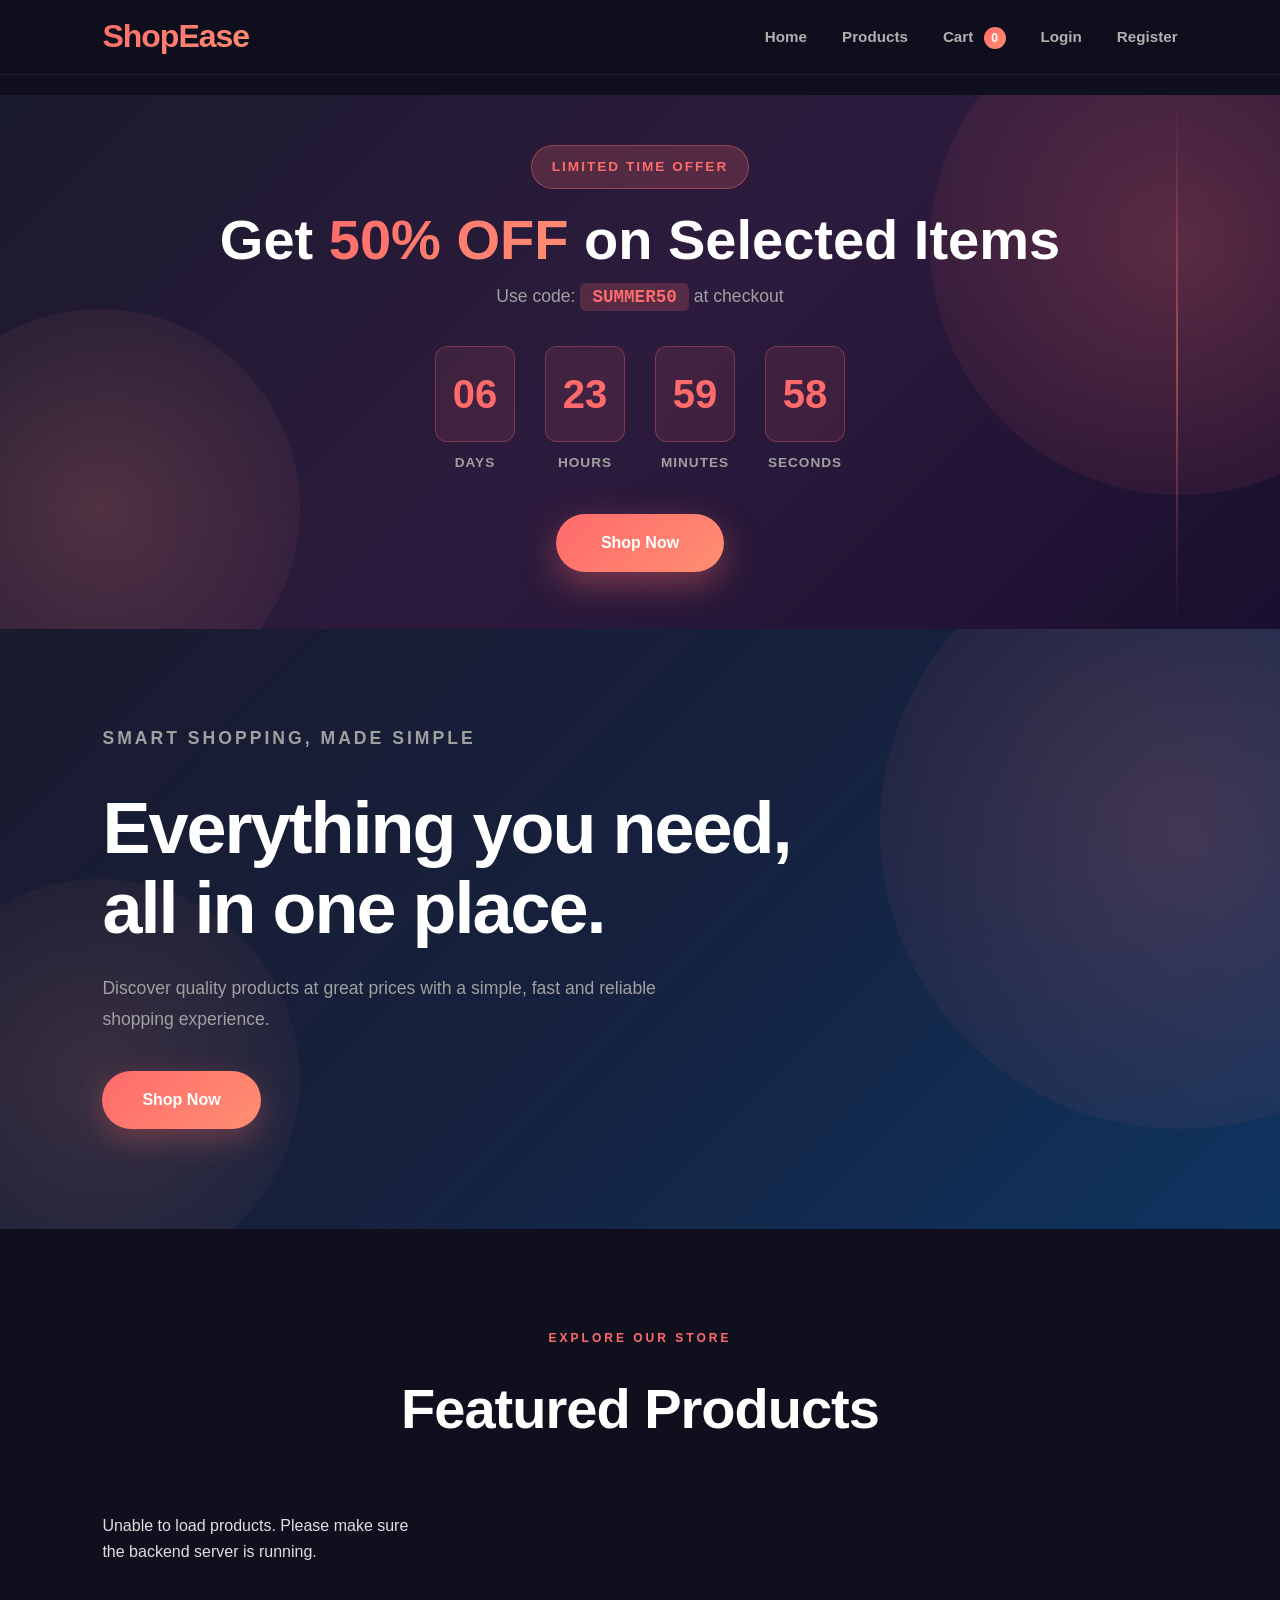
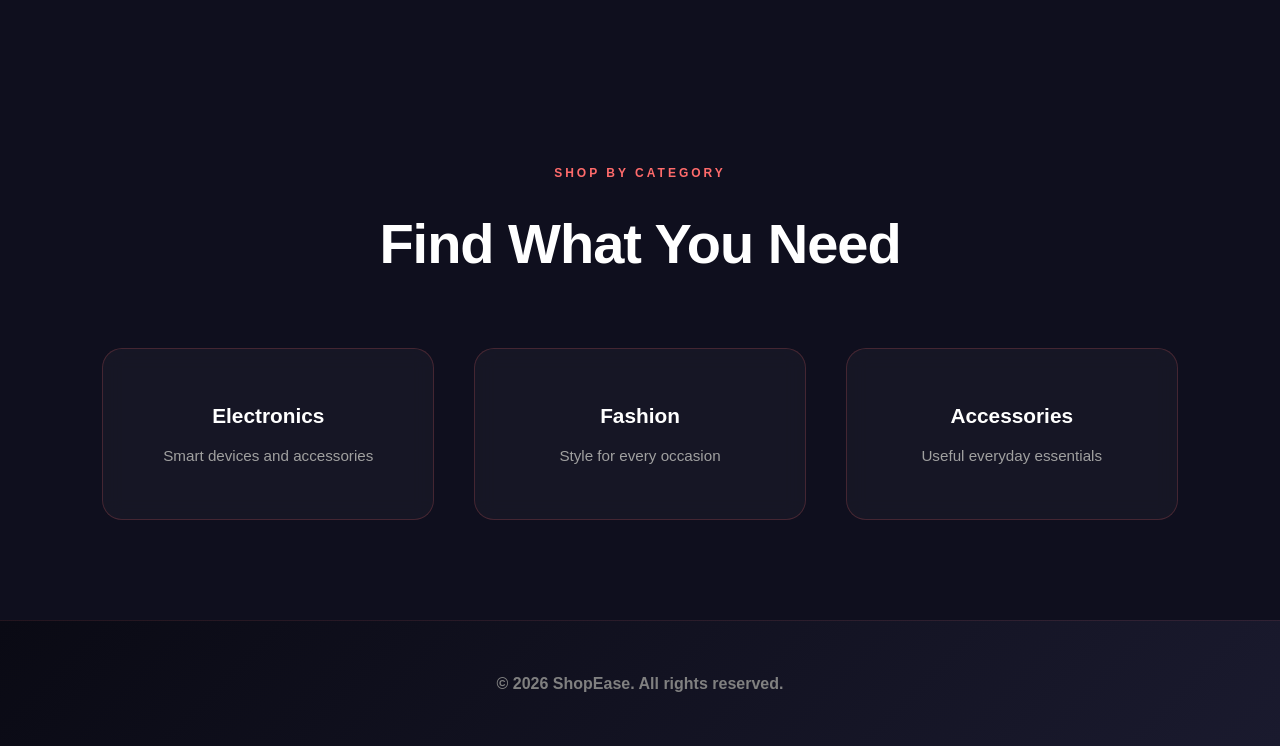
<file: frontend/index.html>
<!DOCTYPE html>
<html lang="en">
<head>
  <meta charset="UTF-8">
  <meta name="viewport" content="width=device-width, initial-scale=1.0">
  <title>ShopEase - Home</title>
  <link rel="stylesheet" href="css/style.css">
</head>

<body>

  <header>
    <nav class="navbar">
      <a href="index.html" class="logo">ShopEase</a>

      <div class="nav-links">
        <a href="index.html">Home</a>
        <a href="products.html">Products</a>
        <a href="cart.html">Cart</a>
        <a href="login.html">Login</a>
      </div>
    </nav>
  </header>

  <main>

    <!-- ===== PROMOTIONAL BANNER ===== -->
    <section class="promo-banner">
      <div class="promo-content">
        <div class="promo-badge">Limited Time Offer</div>
        <h2>Get <span class="promo-discount">50% OFF</span> on Selected Items</h2>
        <p>Use code: <span class="promo-code">SUMMER50</span> at checkout</p>
        <div class="promo-timer">
          <div class="timer-item">
            <span id="days">00</span>
            <label>Days</label>
          </div>
          <div class="timer-item">
            <span id="hours">00</span>
            <label>Hours</label>
          </div>
          <div class="timer-item">
            <span id="minutes">00</span>
            <label>Minutes</label>
          </div>
          <div class="timer-item">
            <span id="seconds">00</span>
            <label>Seconds</label>
          </div>
        </div>
        <a href="products.html" class="promo-btn">Shop Now</a>
      </div>
      <div class="promo-accent"></div>
    </section>

    <section class="hero">
      <div class="hero-content">
        <p class="hero-tag">SMART SHOPPING, MADE SIMPLE</p>

        <h1>Everything you need,<br>all in one place.</h1>

        <p>
          Discover quality products at great prices with a simple,
          fast and reliable shopping experience.
        </p>

        <a href="products.html" class="btn">Shop Now</a>
      </div>
    </section>

    <section class="featured-section">
      <div class="section-heading">
        <p>EXPLORE OUR STORE</p>
        <h2>Featured Products</h2>
      </div>

      <div id="featured-products" class="product-grid">
        <!-- Products will be loaded using JavaScript -->
      </div>
    </section>

    <section class="categories-section">
      <div class="section-heading">
        <p>SHOP BY CATEGORY</p>
        <h2>Find What You Need</h2>
      </div>

      <div class="category-grid">
        <a href="products.html?category=Electronics" class="category-card">
          <h3>Electronics</h3>
          <p>Smart devices and accessories</p>
        </a>

        <a href="products.html?category=Fashion" class="category-card">
          <h3>Fashion</h3>
          <p>Style for every occasion</p>
        </a>

        <a href="products.html?category=Accessories" class="category-card">
          <h3>Accessories</h3>
          <p>Useful everyday essentials</p>
        </a>
      </div>
    </section>

  </main>

  <footer>
    <p>&copy; 2026 ShopEase. All rights reserved.</p>
  </footer>

  <script src="js/main.js"></script>
  <script src="js/navbar.js"></script>
  <script src="js/promo-timer.js"></script>

</body>
</html>
</file>
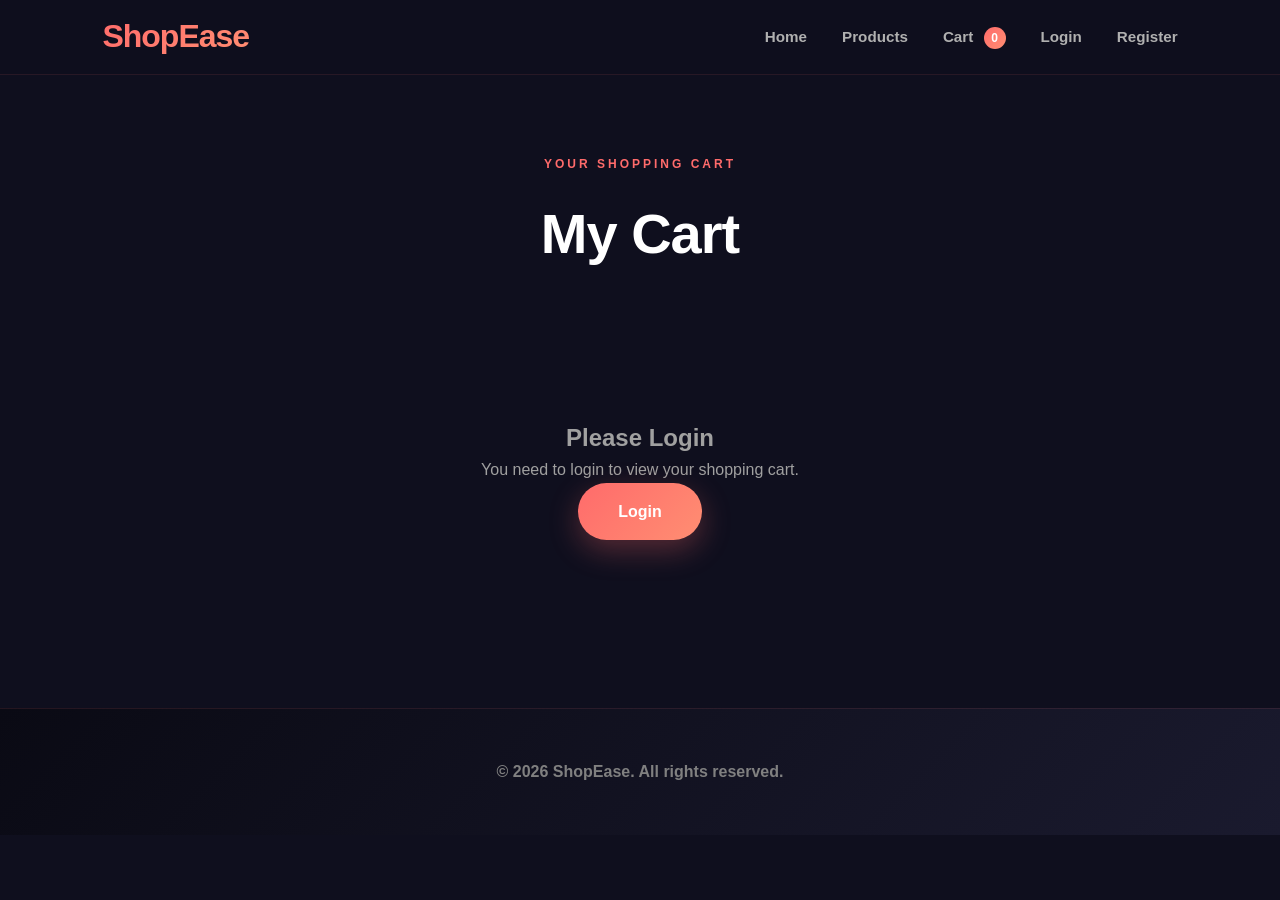
<file: frontend/cart.html>
<!DOCTYPE html>
<html lang="en">
<head>
  <meta charset="UTF-8">
  <meta name="viewport" content="width=device-width, initial-scale=1.0">
  <title>ShopEase - Cart</title>
  <link rel="stylesheet" href="css/style.css">
</head>

<body>

  <header>
    <nav class="navbar">
      <a href="index.html" class="logo">ShopEase</a>

      <div class="nav-links">
        <a href="index.html">Home</a>
        <a href="products.html">Products</a>
        <a href="cart.html">Cart</a>
        <a href="login.html">Login</a>
      </div>
    </nav>
  </header>

  <main>
    <section class="cart-page">

      <div class="section-heading">
        <p>YOUR SHOPPING CART</p>
        <h1>My Cart</h1>
      </div>

      <div id="cart-container">
        <p>Loading cart...</p>
      </div>

    </section>
  </main>

  <footer>
    <p>&copy; 2026 ShopEase. All rights reserved.</p>
  </footer>

  <script src="js/cart.js"></script>

  <script src="js/navbar.js"></script>
</body>
</html>
</file>
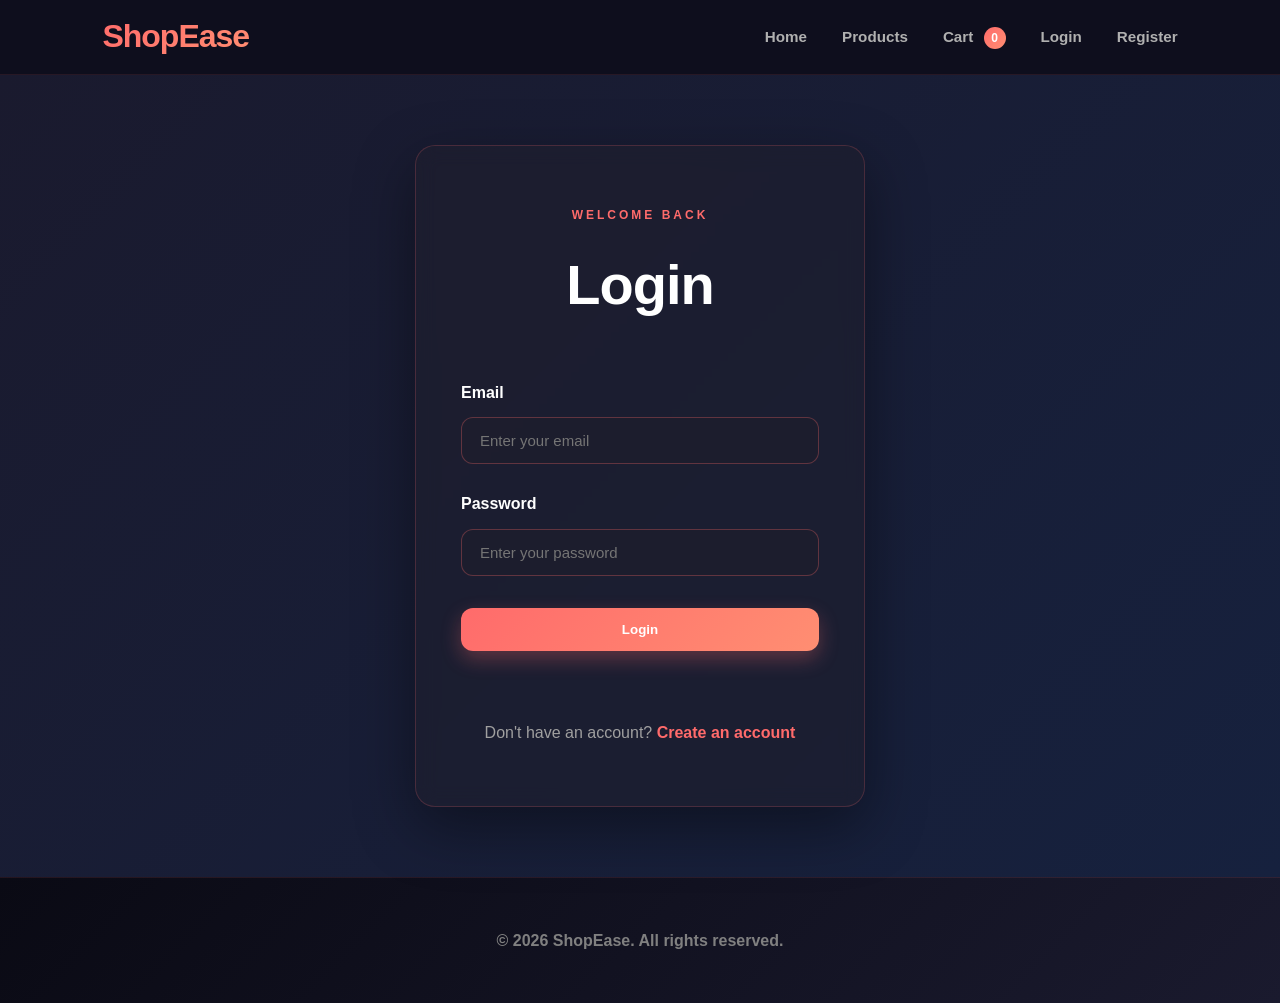
<file: frontend/checkout.html>
<!DOCTYPE html>
<html lang="en">
<head>
  <meta charset="UTF-8">
  <meta name="viewport" content="width=device-width, initial-scale=1.0">
  <title>ShopEase - Checkout</title>
  <link rel="stylesheet" href="css/style.css">
</head>
<body>

  <header>
    <nav class="navbar">
      <a href="index.html" class="logo">ShopEase</a>

      <div class="nav-links">
        <a href="index.html">Home</a>
        <a href="products.html">Products</a>
        <a href="cart.html">Cart</a>
        <a href="login.html">Login</a>
      </div>
    </nav>
  </header>

  <main>
    <section class="checkout-page">

      <div class="section-heading">
        <p>COMPLETE YOUR PURCHASE</p>
        <h1>Checkout</h1>
      </div>

      <div class="checkout-layout">

        <div class="checkout-form-card">

          <h2>Shipping Address</h2>

          <form id="checkout-form">

            <label for="fullName">Full Name</label>
            <input
              type="text"
              id="fullName"
              placeholder="Enter your full name"
              required
            >

            <label for="address">Address</label>
            <textarea
              id="address"
              placeholder="Enter your complete address"
              rows="4"
              required
            ></textarea>

            <div class="checkout-row">

              <div>
                <label for="city">City</label>
                <input
                  type="text"
                  id="city"
                  placeholder="City"
                  required
                >
              </div>

              <div>
                <label for="state">State</label>
                <input
                  type="text"
                  id="state"
                  placeholder="State"
                  required
                >
              </div>

            </div>

            <label for="pincode">Pincode</label>
            <input
              type="text"
              id="pincode"
              placeholder="6-digit pincode"
              pattern="[0-9]{6}"
              maxlength="6"
              required
            >

            <h2 class="payment-title">Payment Method</h2>

            <div class="payment-options">

              <label class="payment-option">
                <input
                  type="radio"
                  name="paymentMethod"
                  value="COD"
                  checked
                >
                <span>
                  <strong>Cash on Delivery</strong>
                  <small>Pay when your order arrives</small>
                </span>
              </label>

              <label class="payment-option">
                <input
                  type="radio"
                  name="paymentMethod"
                  value="UPI"
                >
                <span>
                  <strong>UPI</strong>
                  <small>Pay using your UPI app</small>
                </span>
              </label>

              <label class="payment-option">
                <input
                  type="radio"
                  name="paymentMethod"
                  value="Card"
                >
                <span>
                  <strong>Card</strong>
                  <small>Credit or debit card</small>
                </span>
              </label>

            </div>

            <button type="submit" class="btn checkout-place-btn">
              Place Order
            </button>

            <p id="checkout-message" class="auth-message"></p>

          </form>

        </div>

        <div class="checkout-summary">

          <h2>Order Summary</h2>

          <div id="checkout-items">
            <p>Loading cart...</p>
          </div>

          <hr>

          <div class="summary-row">
            <span>Subtotal</span>
            <strong id="checkout-subtotal">₹0</strong>
          </div>

          <div class="summary-row">
            <span>Delivery</span>
            <strong>FREE</strong>
          </div>

          <hr>

          <div class="summary-total">
            <span>Total</span>
            <strong id="checkout-total">₹0</strong>
          </div>

        </div>

      </div>

    </section>
  </main>

  <footer>
    <p>&copy; 2026 ShopEase. All rights reserved.</p>
  </footer>

  <script src="js/checkout.js"></script>
  <script src="js/navbar.js"></script>
</body>
</html>
</file>
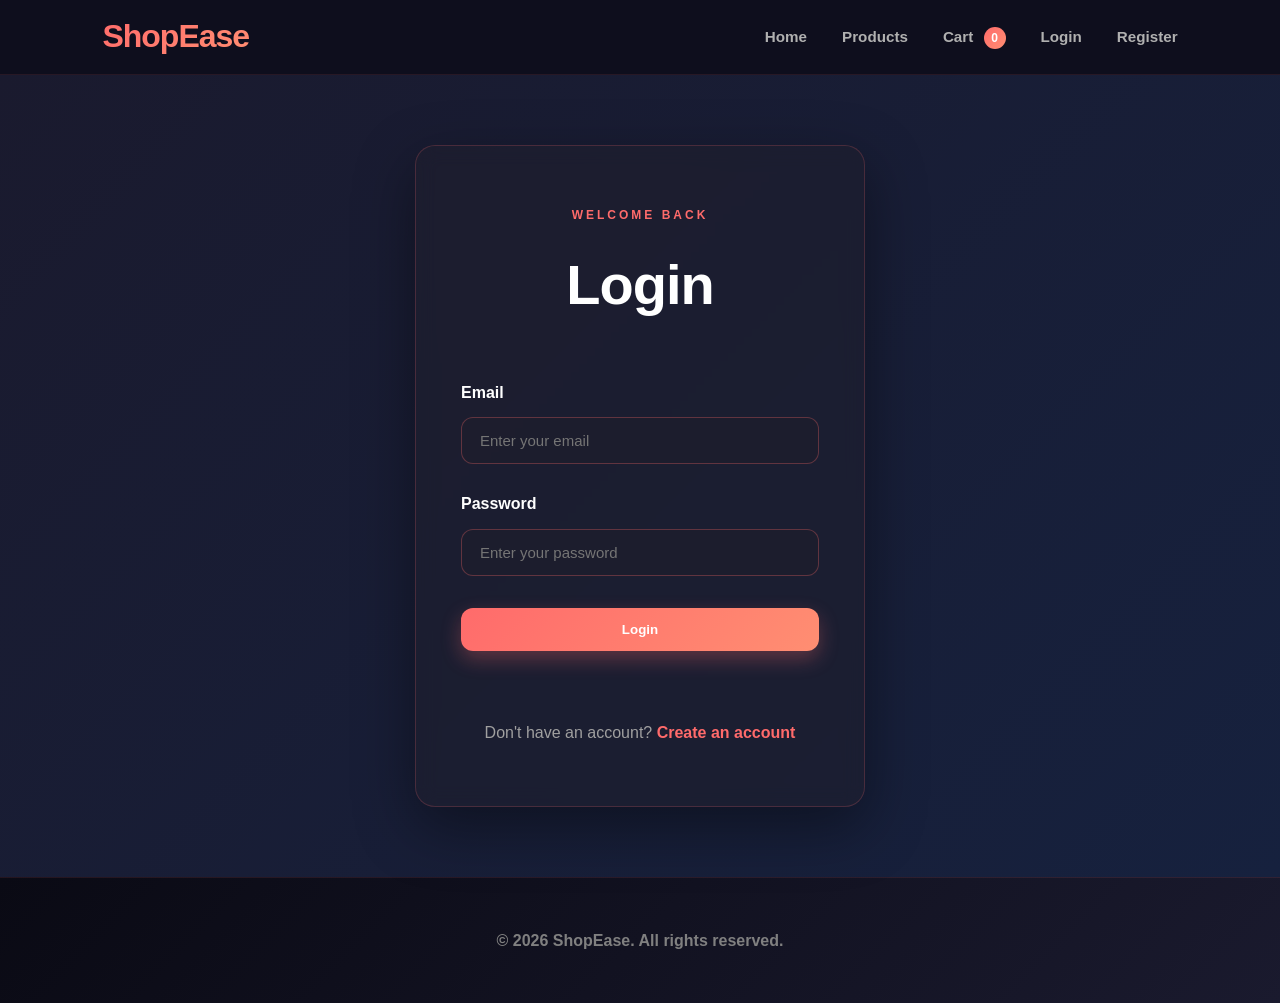
<file: frontend/login.html>
<!DOCTYPE html>
<html lang="en">
<head>
  <meta charset="UTF-8">
  <meta name="viewport" content="width=device-width, initial-scale=1.0">
  <title>ShopEase - Login</title>
  <link rel="stylesheet" href="css/style.css">
</head>

<body>

  <header>
    <nav class="navbar">
      <a href="index.html" class="logo">ShopEase</a>

      <div class="nav-links">
        <a href="index.html">Home</a>
        <a href="products.html">Products</a>
        <a href="cart.html">Cart</a>
        <a href="login.html">Login</a>
      </div>
    </nav>
  </header>

  <main>
    <section class="auth-page">

      <div class="auth-card">

        <div class="section-heading">
          <p>WELCOME BACK</p>
          <h1>Login</h1>
        </div>

        <form id="login-form">

          <label for="email">Email</label>
          <input
            type="email"
            id="email"
            placeholder="Enter your email"
            required
          >

          <label for="password">Password</label>
          <input
            type="password"
            id="password"
            placeholder="Enter your password"
            required
          >

          <button type="submit" class="btn auth-btn">
            Login
          </button>

          <p id="login-message" class="auth-message"></p>

        </form>

        <p class="auth-switch">
          Don't have an account?
          <a href="register.html">Create an account</a>
        </p>

      </div>

    </section>
  </main>

  <footer>
    <p>&copy; 2026 ShopEase. All rights reserved.</p>
  </footer>

  <script src="js/login.js"></script>

  <script src="js/navbar.js"></script>
</body>
</html>
</file>
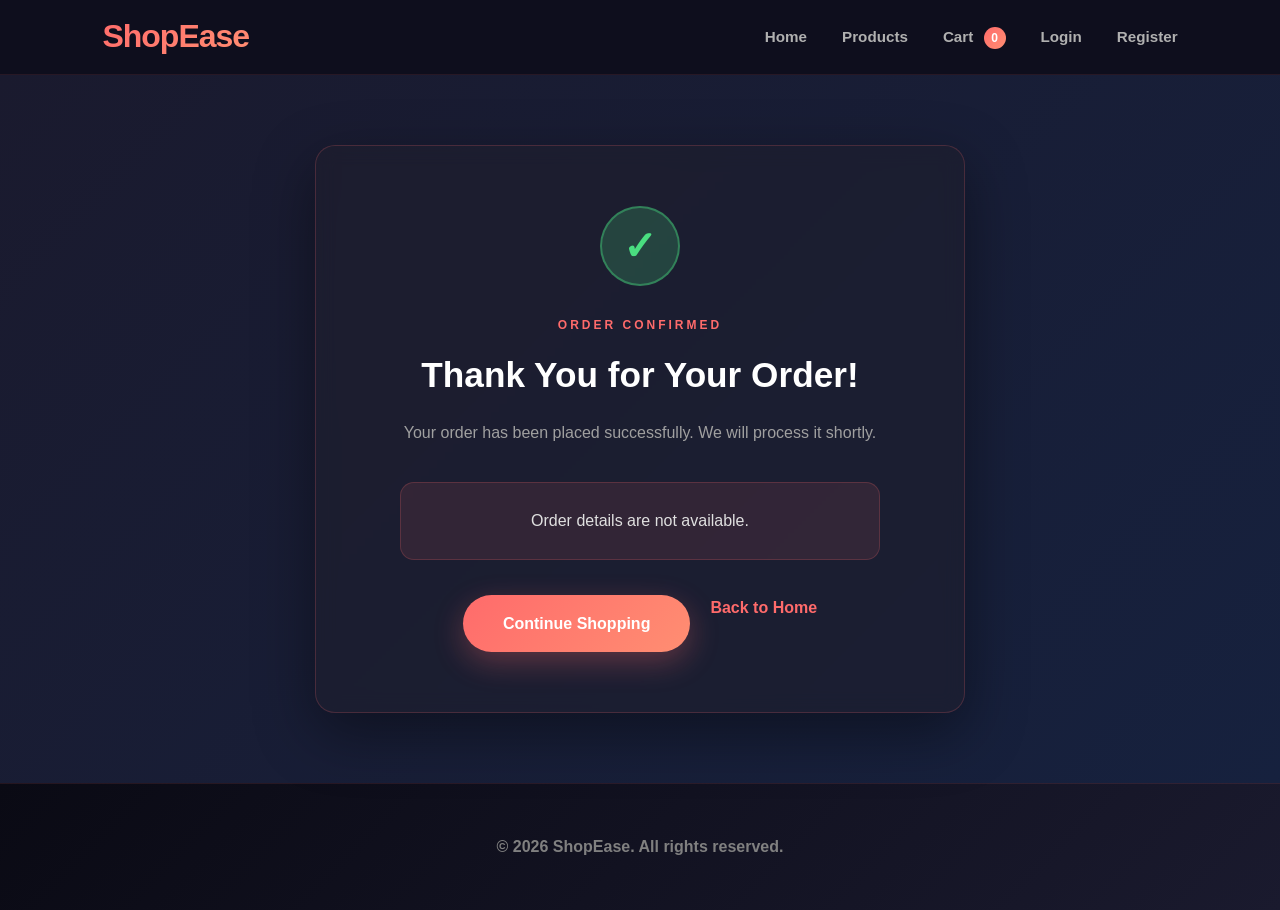
<file: frontend/order-success.html>
<!DOCTYPE html>
<html lang="en">
<head>
  <meta charset="UTF-8">
  <meta name="viewport" content="width=device-width, initial-scale=1.0">
  <title>ShopEase - Order Success</title>
  <link rel="stylesheet" href="css/style.css">
</head>
<body>

  <header>
    <nav class="navbar">
      <a href="index.html" class="logo">ShopEase</a>
      <div class="nav-links">
        <a href="index.html">Home</a>
        <a href="products.html">Products</a>
        <a href="cart.html">Cart</a>
        <a href="login.html">Login</a>
      </div>
    </nav>
  </header>

  <main>
    <section class="success-page">
      <div class="success-card">

        <div class="success-icon">✓</div>

        <p class="success-tag">ORDER CONFIRMED</p>

        <h1>Thank You for Your Order!</h1>

        <p class="success-message">
          Your order has been placed successfully.
          We will process it shortly.
        </p>

        <div id="order-details" class="order-details"></div>

        <div class="success-actions">
          <a href="products.html" class="btn">Continue Shopping</a>
          <a href="index.html" class="success-home">Back to Home</a>
        </div>

      </div>
    </section>
  </main>

  <footer>
    <p>&copy; 2026 ShopEase. All rights reserved.</p>
  </footer>

  <script>
    const orderDetails = document.getElementById('order-details');
    const lastOrder = localStorage.getItem('lastOrder');

    if (lastOrder) {
      const order = JSON.parse(lastOrder);

      orderDetails.innerHTML = `
        <div class="order-detail-row">
          <span>Order ID</span>
          <strong>${order._id}</strong>
        </div>

        <div class="order-detail-row">
          <span>Total Amount</span>
          <strong>₹${order.totalAmount}</strong>
        </div>

        <div class="order-detail-row">
          <span>Payment</span>
          <strong>${order.paymentMethod}</strong>
        </div>

        <div class="order-detail-row">
          <span>Status</span>
          <strong>${order.status}</strong>
        </div>
      `;
    } else {
      orderDetails.innerHTML = `
        <p>Order details are not available.</p>
      `;
    }
  </script>

  <script src="js/navbar.js"></script>
</body>
</html>
</file>
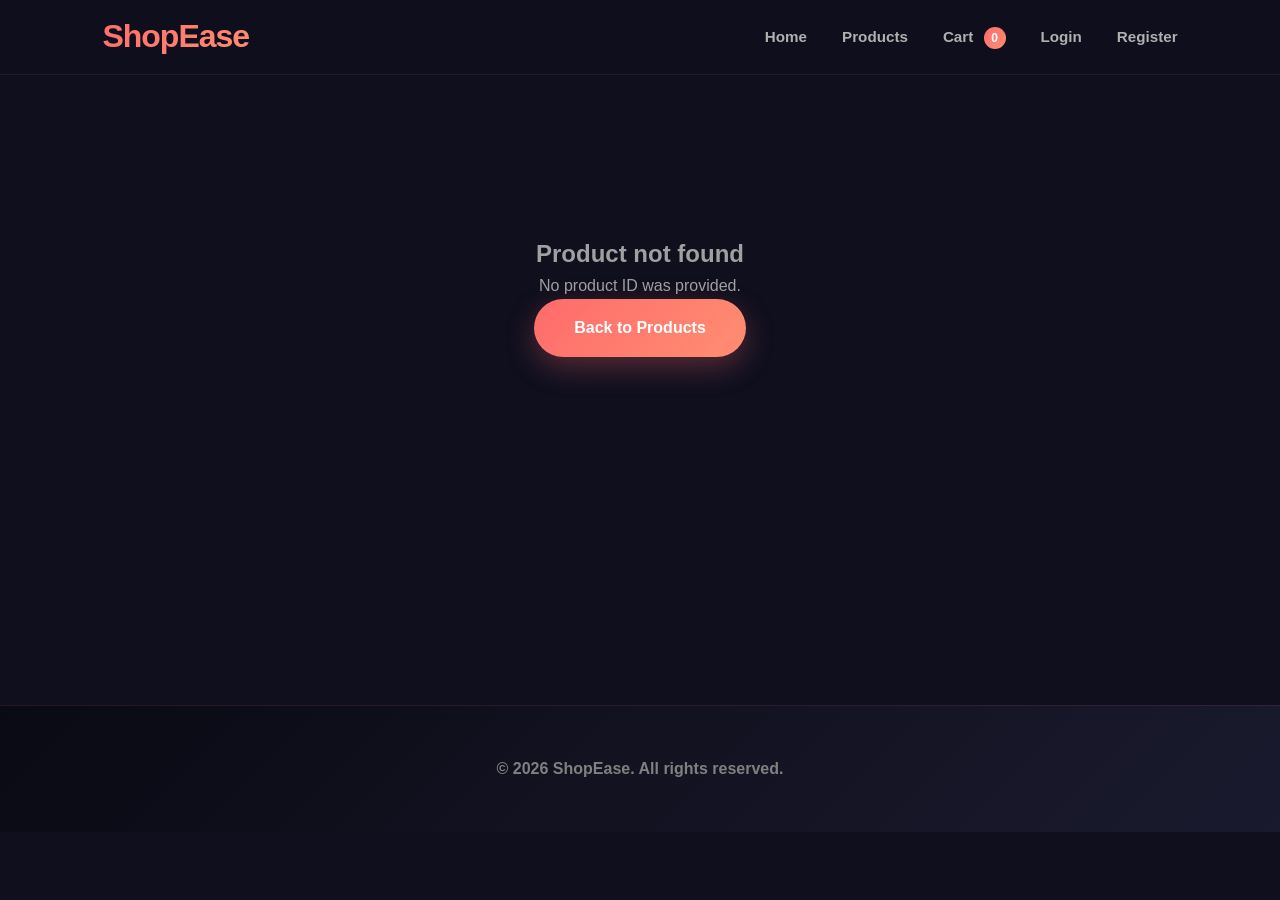
<file: frontend/product-details.html>
<!DOCTYPE html>
<html lang="en">
<head>
  <meta charset="UTF-8">
  <meta name="viewport" content="width=device-width, initial-scale=1.0">
  <title>ShopEase - Product Details</title>
  <link rel="stylesheet" href="css/style.css">
</head>

<body>

  <header>
    <nav class="navbar">
      <a href="index.html" class="logo">ShopEase</a>

      <div class="nav-links">
        <a href="index.html">Home</a>
        <a href="products.html">Products</a>
        <a href="cart.html">Cart</a>
        <a href="login.html">Login</a>
      </div>
    </nav>
  </header>

  <main>
    <section class="product-details-page">

      <div id="product-details">
        <p>Loading product...</p>
      </div>

    </section>
  </main>

  <footer>
    <p>&copy; 2026 ShopEase. All rights reserved.</p>
  </footer>

  <script src="js/product-details.js"></script>

  <script src="js/navbar.js"></script>
</body>
</html>
</file>
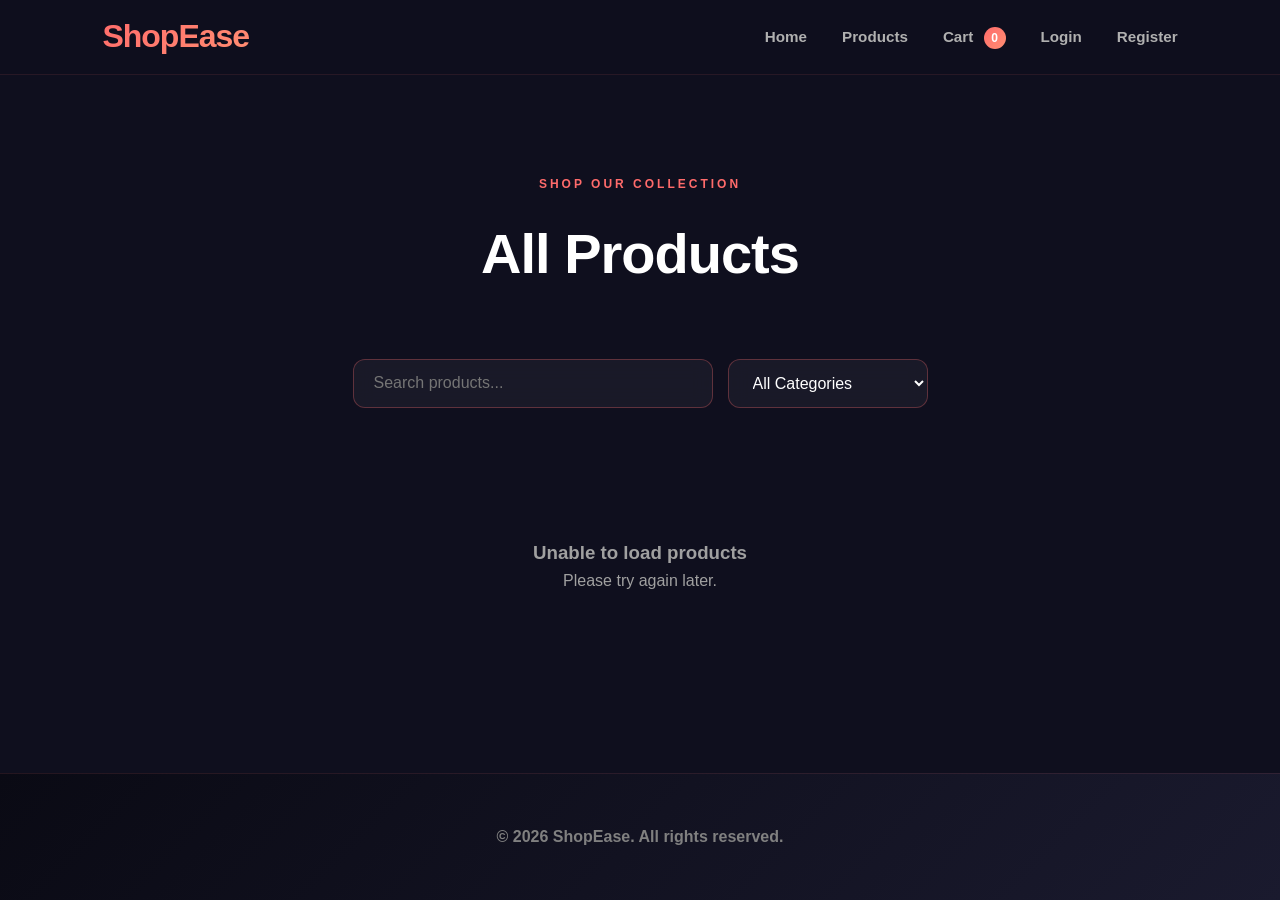
<file: frontend/products.html>
<!DOCTYPE html>
<html lang="en">
<head>
  <meta charset="UTF-8">
  <meta name="viewport" content="width=device-width, initial-scale=1.0">
  <title>ShopEase - Products</title>
  <link rel="stylesheet" href="css/style.css">
</head>

<body>

  <header>
    <nav class="navbar">
      <a href="index.html" class="logo">ShopEase</a>

      <div class="nav-links">
        <a href="index.html">Home</a>
        <a href="products.html">Products</a>
        <a href="cart.html">Cart</a>
        <a href="login.html">Login</a>
      </div>
    </nav>
  </header>

  <main>
    <section class="products-page">

      <div class="section-heading">
        <p>SHOP OUR COLLECTION</p>
        <h1>All Products</h1>
      </div>

      <div class="product-controls">

        <input
          type="text"
          id="search-input"
          placeholder="Search products..."
        >

        <select id="category-filter">
          <option value="">All Categories</option>
          <option value="Electronics">Electronics</option>
          <option value="Fashion">Fashion</option>
          <option value="Accessories">Accessories</option>
        </select>

      </div>

      <div id="products-container" class="product-grid">
        <p>Loading products...</p>
      </div>

    </section>
  </main>

  <footer>
    <p>&copy; 2026 ShopEase. All rights reserved.</p>
  </footer>

  <script src="js/products.js"></script>

  <script src="js/navbar.js"></script>
</body>
</html>
</file>
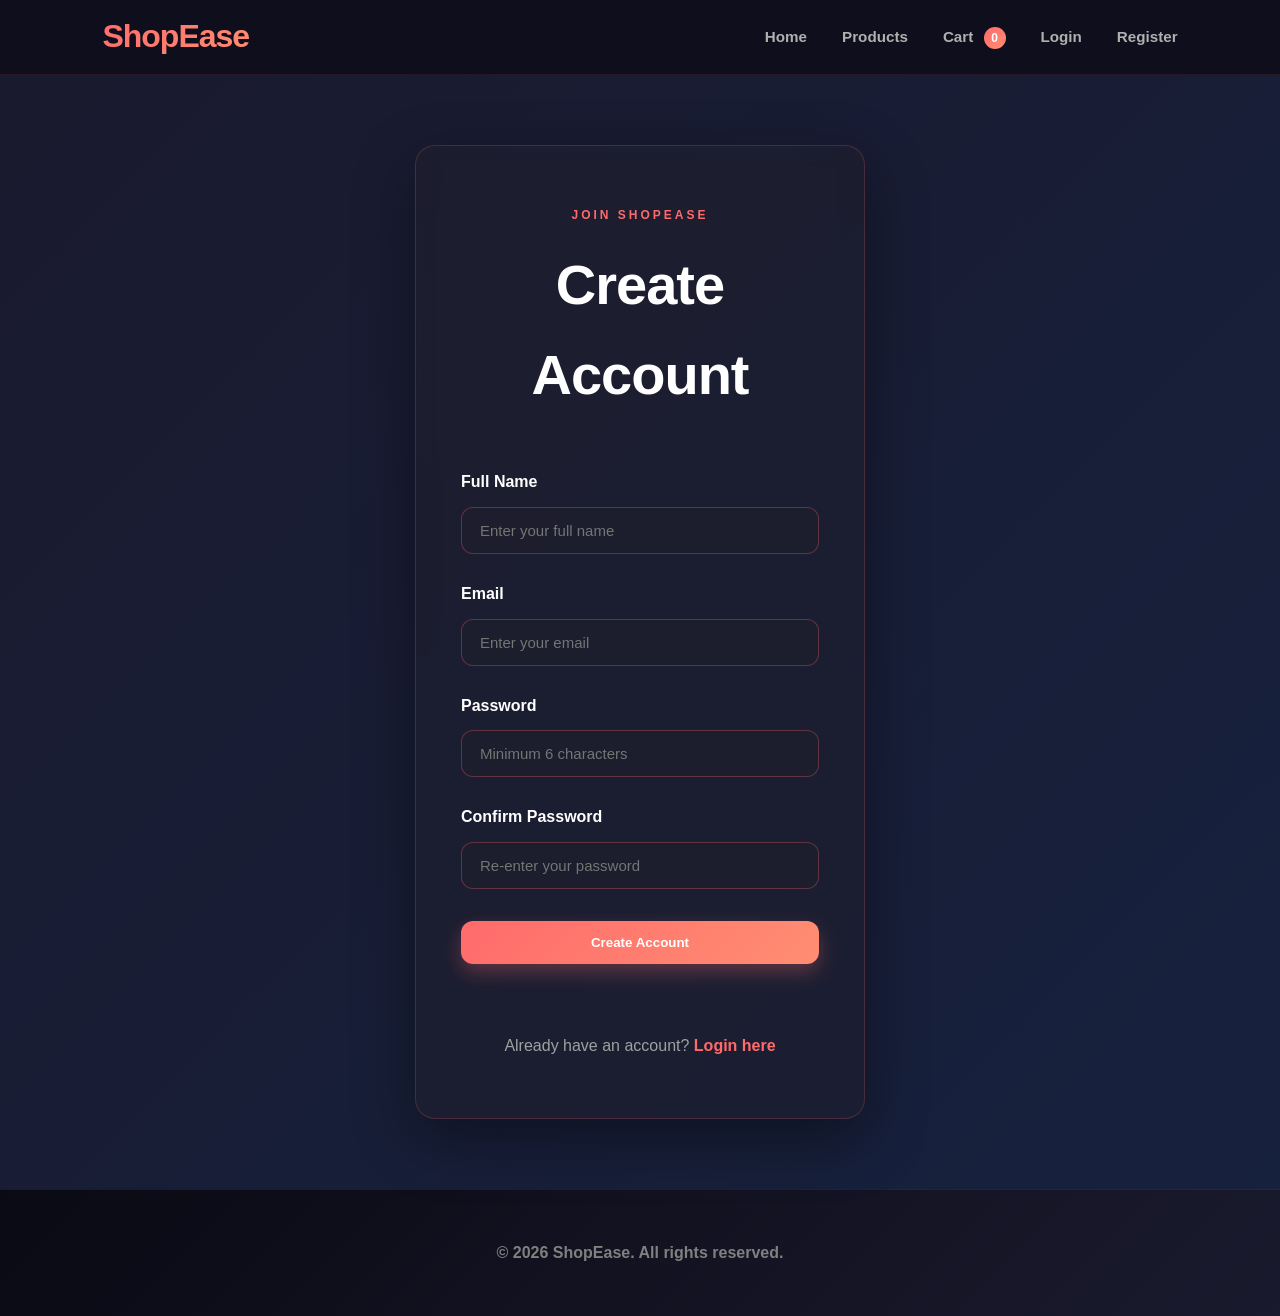
<file: frontend/register.html>
<!DOCTYPE html>
<html lang="en">
<head>
  <meta charset="UTF-8">
  <meta name="viewport" content="width=device-width, initial-scale=1.0">
  <title>ShopEase - Register</title>
  <link rel="stylesheet" href="css/style.css">
</head>
<body>

  <header>
    <nav class="navbar">
      <a href="index.html" class="logo">ShopEase</a>

      <div class="nav-links">
        <a href="index.html">Home</a>
        <a href="products.html">Products</a>
        <a href="cart.html">Cart</a>
        <a href="login.html">Login</a>
      </div>
    </nav>
  </header>

  <main>
    <section class="auth-page">
      <div class="auth-card">

        <div class="section-heading">
          <p>JOIN SHOPEASE</p>
          <h1>Create Account</h1>
        </div>

        <form id="register-form">

          <label for="name">Full Name</label>
          <input
            type="text"
            id="name"
            placeholder="Enter your full name"
            required
          >

          <label for="email">Email</label>
          <input
            type="email"
            id="email"
            placeholder="Enter your email"
            required
          >

          <label for="password">Password</label>
          <input
            type="password"
            id="password"
            placeholder="Minimum 6 characters"
            minlength="6"
            required
          >

          <label for="confirm-password">Confirm Password</label>
          <input
            type="password"
            id="confirm-password"
            placeholder="Re-enter your password"
            minlength="6"
            required
          >

          <button type="submit" class="btn auth-btn">
            Create Account
          </button>

          <p id="register-message" class="auth-message"></p>

        </form>

        <p class="auth-switch">
          Already have an account?
          <a href="login.html">Login here</a>
        </p>

      </div>
    </section>
  </main>

  <footer>
    <p>&copy; 2026 ShopEase. All rights reserved.</p>
  </footer>

  <script src="js/register.js"></script>
  <script src="js/navbar.js"></script>
</body>
</html>
</file>
<file: frontend/css/style.css>
* {
  margin: 0;
  padding: 0;
  box-sizing: border-box;
}

body {
  font-family: 'Inter', -apple-system, BlinkMacSystemFont, 'Segoe UI', sans-serif;
  background: #0f0f1e;
  color: #e0e0e0;
  line-height: 1.6;
}

a {
  text-decoration: none;
  color: inherit;
}

/* ===== NAVBAR ===== */

.navbar {
  width: 100%;
  min-height: 75px;
  padding: 0 8%;
  display: flex;
  align-items: center;
  justify-content: space-between;
  background: rgba(15, 15, 30, 0.95);
  backdrop-filter: blur(10px);
  border-bottom: 1px solid rgba(255, 107, 107, 0.1);
  position: sticky;
  top: 0;
  z-index: 1000;
}

.logo {
  font-size: 2rem;
  font-weight: 900;
  background: linear-gradient(135deg, #ff6b6b, #ff8e72);
  -webkit-background-clip: text;
  -webkit-text-fill-color: transparent;
  background-clip: text;
  letter-spacing: -1px;
}

.nav-links {
  display: flex;
  gap: 35px;
  align-items: center;
}

.nav-links a {
  font-size: 0.95rem;
  font-weight: 600;
  color: #b0b0b0;
  transition: all 0.3s ease;
  position: relative;
}

.nav-links a::after {
  content: '';
  position: absolute;
  bottom: -5px;
  left: 0;
  width: 0;
  height: 2px;
  background: linear-gradient(90deg, #ff6b6b, #ff8e72);
  transition: width 0.3s ease;
}

.nav-links a:hover {
  color: #ff6b6b;
}

.nav-links a:hover::after {
  width: 100%;
}

/* ===== PROMO BANNER ===== */

.promo-banner {
  width: 100%;
  padding: 50px 8%;
  background: linear-gradient(135deg, #1a1a2e 0%, #2d1b3d 50%, #1a0f2e 100%);
  position: relative;
  overflow: hidden;
  margin-top: 20px;
}

.promo-banner::before {
  content: '';
  position: absolute;
  width: 500px;
  height: 500px;
  background: radial-gradient(circle, rgba(255, 107, 107, 0.25), transparent);
  border-radius: 50%;
  right: -150px;
  top: -100px;
  animation: float 6s ease-in-out infinite;
}

.promo-banner::after {
  content: '';
  position: absolute;
  width: 400px;
  height: 400px;
  background: radial-gradient(circle, rgba(255, 142, 114, 0.2), transparent);
  border-radius: 50%;
  left: -100px;
  bottom: -80px;
  animation: float 8s ease-in-out infinite reverse;
}

@keyframes float {
  0%, 100% { transform: translateY(0px); }
  50% { transform: translateY(20px); }
}

.promo-content {
  max-width: 900px;
  margin: 0 auto;
  position: relative;
  z-index: 2;
  text-align: center;
}

.promo-badge {
  display: inline-block;
  padding: 10px 20px;
  background: rgba(255, 107, 107, 0.2);
  border: 1px solid rgba(255, 107, 107, 0.4);
  border-radius: 50px;
  color: #ff6b6b;
  font-size: 0.85rem;
  font-weight: 700;
  letter-spacing: 2px;
  margin-bottom: 20px;
  text-transform: uppercase;
}

.promo-content h2 {
  font-size: 3.5rem;
  color: #ffffff;
  margin-bottom: 12px;
  font-weight: 900;
  line-height: 1.1;
}

.promo-discount {
  background: linear-gradient(135deg, #ff6b6b, #ff8e72);
  -webkit-background-clip: text;
  -webkit-text-fill-color: transparent;
  background-clip: text;
  animation: pulse 2s ease-in-out infinite;
}

@keyframes pulse {
  0%, 100% { opacity: 1; }
  50% { opacity: 0.7; }
}

.promo-content p {
  font-size: 1.1rem;
  color: #a0a0a0;
  margin-bottom: 35px;
}

.promo-code {
  background: rgba(255, 107, 107, 0.2);
  padding: 4px 12px;
  border-radius: 6px;
  color: #ff6b6b;
  font-weight: 800;
  font-family: 'Courier New', monospace;
}

.promo-timer {
  display: flex;
  justify-content: center;
  gap: 30px;
  margin-bottom: 40px;
  flex-wrap: wrap;
}

.timer-item {
  display: flex;
  flex-direction: column;
  align-items: center;
  gap: 10px;
}

.timer-item span {
  font-size: 2.5rem;
  font-weight: 900;
  color: #ff6b6b;
  min-width: 80px;
  text-align: center;
  background: rgba(255, 107, 107, 0.1);
  padding: 15px;
  border-radius: 12px;
  border: 1px solid rgba(255, 107, 107, 0.3);
}

.timer-item label {
  font-size: 0.85rem;
  color: #a0a0a0;
  font-weight: 600;
  text-transform: uppercase;
  letter-spacing: 1px;
}

.promo-btn {
  display: inline-block;
  padding: 16px 45px;
  border-radius: 50px;
  background: linear-gradient(135deg, #ff6b6b, #ff8e72);
  color: #ffffff;
  font-weight: 800;
  transition: all 0.4s ease;
  border: none;
  cursor: pointer;
  box-shadow: 0 12px 35px rgba(255, 107, 107, 0.4);
  position: relative;
  overflow: hidden;
}

.promo-btn::before {
  content: '';
  position: absolute;
  top: 0;
  left: -100%;
  width: 100%;
  height: 100%;
  background: linear-gradient(90deg, transparent, rgba(255, 255, 255, 0.4), transparent);
  transition: left 0.5s ease;
}

.promo-btn:hover::before {
  left: 100%;
}

.promo-btn:hover {
  transform: translateY(-4px);
  box-shadow: 0 16px 45px rgba(255, 107, 107, 0.6);
}

.promo-accent {
  position: absolute;
  width: 2px;
  height: 100%;
  background: linear-gradient(180deg, transparent, #ff6b6b, transparent);
  right: 8%;
  top: 0;
  opacity: 0.5;
}

@media (max-width: 768px) {
  .promo-content h2 {
    font-size: 2.2rem;
  }

  .promo-timer {
    gap: 15px;
  }

  .timer-item span {
    font-size: 1.8rem;
    min-width: 60px;
    padding: 10px;
  }

  .timer-item label {
    font-size: 0.75rem;
  }

  .promo-badge {
    font-size: 0.75rem;
    padding: 8px 16px;
  }
}

/* ===== HERO ===== */

.hero {
  min-height: 600px;
  display: flex;
  align-items: center;
  padding: 80px 8%;
  background: linear-gradient(135deg, #1a1a2e 0%, #16213e 50%, #0f3460 100%);
  position: relative;
  overflow: hidden;
}

.hero::before {
  content: '';
  position: absolute;
  width: 600px;
  height: 600px;
  background: radial-gradient(circle, rgba(255, 107, 107, 0.2), transparent);
  border-radius: 50%;
  right: -200px;
  top: -100px;
  animation: float 6s ease-in-out infinite;
}

.hero::after {
  content: '';
  position: absolute;
  width: 400px;
  height: 400px;
  background: radial-gradient(circle, rgba(255, 142, 114, 0.15), transparent);
  border-radius: 50%;
  left: -100px;
  bottom: -50px;
  animation: float 8s ease-in-out infinite reverse;
}

.hero-content {
  max-width: 700px;
  position: relative;
  z-index: 2;
}

.hero-tag {
  color: #ff6b6b;
  font-size: 0.75rem;
  font-weight: 800;
  letter-spacing: 3px;
  margin-bottom: 15px;
  text-transform: uppercase;
}

.hero h1 {
  font-size: 4.5rem;
  line-height: 1.1;
  margin-bottom: 25px;
  color: #ffffff;
  font-weight: 900;
  letter-spacing: -2px;
}

.hero-content > p {
  max-width: 600px;
  color: #a0a0a0;
  font-size: 1.1rem;
  margin-bottom: 35px;
  line-height: 1.8;
}

.btn {
  display: inline-block;
  padding: 16px 40px;
  border-radius: 50px;
  background: linear-gradient(135deg, #ff6b6b, #ff8e72);
  color: #ffffff;
  font-weight: 700;
  transition: all 0.4s ease;
  border: none;
  cursor: pointer;
  box-shadow: 0 10px 30px rgba(255, 107, 107, 0.3);
  position: relative;
  overflow: hidden;
}

.btn::before {
  content: '';
  position: absolute;
  top: 0;
  left: -100%;
  width: 100%;
  height: 100%;
  background: linear-gradient(90deg, transparent, rgba(255, 255, 255, 0.3), transparent);
  transition: left 0.5s ease;
}

.btn:hover::before {
  left: 100%;
}

.btn:hover {
  transform: translateY(-3px);
  box-shadow: 0 15px 40px rgba(255, 107, 107, 0.5);
}

.featured-section,
.categories-section,
.products-page {
  padding: 100px 8%;
}

.section-heading {
  text-align: center;
  margin-bottom: 60px;
}

.section-heading p {
  color: #ff6b6b;
  font-size: 0.75rem;
  font-weight: 800;
  letter-spacing: 3px;
  margin-bottom: 15px;
  text-transform: uppercase;
}

.section-heading h1,
.section-heading h2 {
  color: #ffffff;
  font-weight: 900;
  font-size: 3.5rem;
  letter-spacing: -1px;
}

/* ===== PRODUCTS ===== */

.product-grid {
  display: grid;
  grid-template-columns: repeat(3, minmax(0, 1fr));
  gap: 40px;
  width: 100%;
}

.product-card {
  width: 100%;
  background: rgba(30, 30, 45, 0.5);
  border: 1px solid rgba(255, 107, 107, 0.2);
  border-radius: 20px;
  overflow: hidden;
  transition: all 0.5s cubic-bezier(0.34, 1.56, 0.64, 1);
  backdrop-filter: blur(10px);
  position: relative;
}

.product-card::before {
  content: '';
  position: absolute;
  top: 0;
  left: 0;
  right: 0;
  bottom: 0;
  background: linear-gradient(135deg, rgba(255, 107, 107, 0.1), transparent);
  opacity: 0;
  transition: opacity 0.3s ease;
  z-index: 1;
}

.product-card:hover::before {
  opacity: 1;
}

.product-card:hover {
  transform: translateY(-15px) scale(1.02);
  border-color: rgba(255, 107, 107, 0.5);
  box-shadow: 0 30px 60px rgba(255, 107, 107, 0.2), 0 0 40px rgba(255, 107, 107, 0.1);
}

.product-card img {
  display: block;
  width: 100%;
  height: 300px;
  object-fit: cover;
  transition: transform 0.6s ease;
}

.product-card:hover img {
  transform: scale(1.1) rotate(2deg);
}

.product-card-content {
  padding: 30px;
  position: relative;
  z-index: 2;
}

.product-category {
  color: #ff6b6b;
  font-size: 0.7rem;
  font-weight: 800;
  text-transform: uppercase;
  letter-spacing: 2px;
  margin-bottom: 12px;
}

.product-card h3 {
  font-size: 1.3rem;
  margin-bottom: 10px;
  color: #ffffff;
  font-weight: 700;
}

.product-description {
  color: #a0a0a0;
  font-size: 0.9rem;
  min-height: 50px;
  margin-bottom: 20px;
  line-height: 1.6;
}

.product-bottom {
  display: flex;
  align-items: center;
  justify-content: space-between;
  gap: 15px;
}

.product-bottom strong {
  font-size: 1.4rem;
  color: #ff6b6b;
  font-weight: 800;
}

.product-actions {
  display: flex;
  gap: 12px;
  flex: 1;
}

.btn-primary,
.btn-secondary {
  flex: 1;
  padding: 12px 16px;
  border: none;
  border-radius: 12px;
  font-weight: 700;
  font-size: 0.9rem;
  cursor: pointer;
  transition: all 0.3s ease;
}

.btn-primary {
  background: linear-gradient(135deg, #ff6b6b, #ff8e72);
  color: #ffffff;
  box-shadow: 0 5px 15px rgba(255, 107, 107, 0.3);
}

.btn-primary:hover {
  background: linear-gradient(135deg, #ff5252, #ff7a5c);
  transform: translateY(-2px);
  box-shadow: 0 8px 20px rgba(255, 107, 107, 0.4);
}

.btn-secondary {
  background: rgba(255, 107, 107, 0.1);
  color: #ff6b6b;
  border: 2px solid rgba(255, 107, 107, 0.4);
}

.btn-secondary:hover {
  background: rgba(255, 107, 107, 0.2);
  border-color: #ff6b6b;
}

.category-grid {
  display: grid;
  grid-template-columns: repeat(3, minmax(0, 1fr));
  gap: 40px;
}

.category-card {
  padding: 50px 30px;
  background: rgba(30, 30, 45, 0.5);
  border: 1px solid rgba(255, 107, 107, 0.2);
  border-radius: 20px;
  transition: all 0.4s ease;
  text-align: center;
  cursor: pointer;
  backdrop-filter: blur(10px);
}

.category-card:hover {
  border-color: #ff6b6b;
  background: rgba(255, 107, 107, 0.1);
  transform: translateY(-10px);
  box-shadow: 0 20px 50px rgba(255, 107, 107, 0.15);
}

.category-card h3 {
  margin-bottom: 12px;
  color: #ffffff;
  font-weight: 800;
  font-size: 1.3rem;
}

.category-card p {
  color: #a0a0a0;
  font-size: 0.95rem;
}

.product-controls {
  display: flex;
  gap: 15px;
  margin-bottom: 50px;
  justify-content: center;
  flex-wrap: wrap;
}

.product-controls input,
.product-controls select {
  padding: 14px 20px;
  border: 1px solid rgba(255, 107, 107, 0.3);
  border-radius: 12px;
  font-size: 1rem;
  background: rgba(30, 30, 45, 0.7);
  color: #ffffff;
  transition: all 0.3s ease;
  backdrop-filter: blur(10px);
}

.product-controls input:focus,
.product-controls select:focus {
  outline: none;
  border-color: #ff6b6b;
  box-shadow: 0 0 0 3px rgba(255, 107, 107, 0.2);
}

.product-controls input {
  width: 360px;
}

.product-controls select {
  width: 200px;
}

.empty-state {
  grid-column: 1 / -1;
  text-align: center;
  padding: 80px 20px;
  color: #a0a0a0;
}

footer {
  padding: 50px 8%;
  text-align: center;
  background: linear-gradient(135deg, #0a0a14, #1a1a2e);
  color: #808080;
  border-top: 1px solid rgba(255, 107, 107, 0.1);
  font-weight: 600;
}

@media (max-width: 768px) {
  .navbar {
    padding: 15px 5%;
    flex-direction: column;
    gap: 12px;
  }

  .nav-links {
    gap: 15px;
    flex-wrap: wrap;
    justify-content: center;
  }

  .promo-content h2 {
    font-size: 2rem;
  }

  .promo-timer {
    gap: 15px;
  }

  .hero {
    padding: 60px 5%;
    min-height: 500px;
  }

  .hero h1 {
    font-size: 3rem;
  }

  .featured-section,
  .categories-section,
  .products-page {
    padding: 60px 5%;
  }

  .product-grid,
  .category-grid {
    grid-template-columns: 1fr;
  }

  .product-controls {
    flex-direction: column;
  }

  .product-controls input,
  .product-controls select {
    width: 100%;
  }
}

/* ===== PRODUCT DETAILS ===== */

.product-details-page {
  padding: 80px 8%;
  min-height: 70vh;
}

.product-detail-card {
  max-width: 1100px;
  margin: 0 auto;
  display: grid;
  grid-template-columns: 1fr 1fr;
  gap: 60px;
  background: rgba(30, 30, 45, 0.5);
  border: 1px solid rgba(255, 107, 107, 0.2);
  border-radius: 20px;
  overflow: hidden;
  padding: 50px;
  backdrop-filter: blur(10px);
}

.product-detail-image {
  display: flex;
  align-items: center;
  justify-content: center;
  background: linear-gradient(135deg, rgba(30, 30, 45, 0.8), rgba(22, 33, 62, 0.8));
  border-radius: 16px;
  overflow: hidden;
}

.product-detail-image img {
  width: 100%;
  height: 480px;
  object-fit: cover;
}

.product-detail-content {
  padding: 20px 0;
}

.product-detail-content h1 {
  font-size: 2.8rem;
  color: #ffffff;
  margin-bottom: 15px;
  font-weight: 900;
  letter-spacing: -1px;
}

.product-rating {
  color: #ff6b6b;
  font-weight: 700;
  margin-bottom: 20px;
  font-size: 1.1rem;
}

.product-detail-description {
  color: #a0a0a0;
  font-size: 1rem;
  margin-bottom: 30px;
  line-height: 1.8;
}

.product-detail-price {
  font-size: 2.4rem;
  color: #ff6b6b;
  margin-bottom: 15px;
  font-weight: 900;
}

.product-stock {
  color: #4ade80;
  font-weight: 700;
  margin-bottom: 30px;
  font-size: 1.1rem;
}

.quantity-control {
  margin-bottom: 25px;
}

.quantity-control label {
  display: block;
  font-weight: 700;
  margin-bottom: 10px;
  color: #ffffff;
}

.quantity-box {
  display: flex;
  align-items: center;
  width: fit-content;
  border: 1px solid rgba(255, 107, 107, 0.3);
  border-radius: 12px;
  overflow: hidden;
  background: rgba(30, 30, 45, 0.7);
}

.quantity-box button {
  width: 45px;
  height: 45px;
  border: none;
  background: transparent;
  font-size: 1.3rem;
  cursor: pointer;
  transition: all 0.2s ease;
  color: #ff6b6b;
}

.quantity-box button:hover {
  background: rgba(255, 107, 107, 0.2);
}

.quantity-box span {
  width: 50px;
  text-align: center;
  font-weight: 700;
  color: #ffffff;
}

.add-cart-btn {
  border: none;
  cursor: pointer;
  margin-bottom: 15px;
  width: 100%;
}

.add-cart-btn:disabled {
  opacity: 0.5;
  cursor: not-allowed;
}

.cart-message {
  color: #4ade80;
  font-weight: 600;
  margin-bottom: 20px;
}

.back-link {
  display: inline-block;
  color: #ff6b6b;
  font-weight: 700;
  transition: all 0.3s ease;
}

.back-link:hover {
  margin-left: -5px;
}

@media (max-width: 768px) {
  .product-detail-card {
    grid-template-columns: 1fr;
    gap: 30px;
    padding: 30px;
  }

  .product-detail-image img {
    height: 350px;
  }

  .product-detail-content h1 {
    font-size: 2rem;
  }

  .product-details-page {
    padding: 60px 5%;
  }
}

/* ===== CART PAGE ===== */

.cart-page {
  padding: 80px 8%;
  min-height: 70vh;
}

.cart-layout {
  max-width: 1200px;
  margin: 0 auto;
  display: grid;
  grid-template-columns: 1fr 380px;
  gap: 40px;
  align-items: start;
}

.cart-items {
  display: flex;
  flex-direction: column;
  gap: 20px;
}

.cart-item {
  display: grid;
  grid-template-columns: 100px 1fr auto auto auto;
  align-items: center;
  gap: 25px;
  padding: 25px;
  background: rgba(30, 30, 45, 0.5);
  border: 1px solid rgba(255, 107, 107, 0.2);
  border-radius: 16px;
  box-shadow: 0 5px 15px rgba(0, 0, 0, 0.3);
  transition: all 0.3s ease;
  backdrop-filter: blur(10px);
}

.cart-item:hover {
  border-color: rgba(255, 107, 107, 0.5);
  background: rgba(255, 107, 107, 0.05);
}

.cart-item-image {
  width: 100px;
  height: 100px;
  object-fit: cover;
  border-radius: 12px;
}

.cart-item-info h3 {
  color: #ffffff;
  margin-bottom: 5px;
  font-weight: 700;
}

.cart-item-info p {
  color: #a0a0a0;
  font-size: 0.9rem;
}

.cart-quantity {
  display: flex;
  align-items: center;
  border: 1px solid rgba(255, 107, 107, 0.3);
  border-radius: 10px;
  overflow: hidden;
  background: rgba(30, 30, 45, 0.7);
}

.cart-quantity button {
  width: 38px;
  height: 38px;
  border: none;
  background: transparent;
  cursor: pointer;
  font-size: 1rem;
  transition: all 0.2s ease;
  color: #ff6b6b;
}

.cart-quantity button:hover {
  background: rgba(255, 107, 107, 0.2);
}

.cart-quantity button:disabled {
  opacity: 0.3;
  cursor: not-allowed;
}

.cart-quantity span {
  width: 40px;
  text-align: center;
  font-weight: 700;
  color: #ffffff;
}

.cart-item-total {
  color: #ff6b6b;
  white-space: nowrap;
  font-weight: 700;
  font-size: 1.1rem;
}

.cart-remove-btn {
  background: rgba(255, 70, 70, 0.2);
  color: #ff4646;
  border: 1px solid rgba(255, 70, 70, 0.4);
  padding: 8px 12px;
  border-radius: 8px;
  cursor: pointer;
  font-weight: 600;
  transition: all 0.2s ease;
}

.cart-remove-btn:hover {
  background: rgba(255, 70, 70, 0.3);
}

.cart-summary {
  background: rgba(30, 30, 45, 0.5);
  padding: 30px;
  border-radius: 16px;
  border: 1px solid rgba(255, 107, 107, 0.2);
  backdrop-filter: blur(10px);
}

.cart-summary h3 {
  margin-bottom: 25px;
  color: #ffffff;
  font-weight: 700;
  font-size: 1.2rem;
}

.cart-summary-row {
  display: flex;
  justify-content: space-between;
  margin-bottom: 15px;
  color: #a0a0a0;
  font-weight: 500;
}

.cart-summary-total {
  display: flex;
  justify-content: space-between;
  margin-top: 25px;
  padding-top: 25px;
  border-top: 1px solid rgba(255, 107, 107, 0.2);
  color: #ff6b6b;
  font-size: 1.3rem;
  font-weight: 800;
}

.cart-empty {
  text-align: center;
  padding: 80px 20px;
  color: #a0a0a0;
}

.checkout-btn {
  width: 100%;
  margin-top: 25px;
  padding: 16px;
  background: linear-gradient(135deg, #ff6b6b, #ff8e72);
  color: white;
  border: none;
  border-radius: 12px;
  font-weight: 700;
  cursor: pointer;
  transition: all 0.3s ease;
  box-shadow: 0 8px 20px rgba(255, 107, 107, 0.3);
}

.checkout-btn:hover {
  transform: translateY(-2px);
  box-shadow: 0 12px 30px rgba(255, 107, 107, 0.4);
}

@media (max-width: 768px) {
  .cart-layout {
    grid-template-columns: 1fr;
  }

  .cart-item {
    grid-template-columns: 80px 1fr;
    gap: 15px;
  }

  .cart-item-image {
    width: 100%;
    height: 180px;
  }
}

/* ===== AUTH PAGES ===== */

.auth-page {
  min-height: 75vh;
  display: flex;
  justify-content: center;
  align-items: center;
  padding: 70px 20px;
  background: linear-gradient(135deg, #1a1a2e, #16213e);
}

.auth-card {
  width: 100%;
  max-width: 450px;
  background: rgba(30, 30, 45, 0.6);
  padding: 60px 45px;
  border-radius: 20px;
  border: 1px solid rgba(255, 107, 107, 0.2);
  box-shadow: 0 20px 60px rgba(0, 0, 0, 0.4);
  backdrop-filter: blur(10px);
}

.auth-card .section-heading {
  text-align: center;
  margin-bottom: 35px;
}

.auth-card form {
  display: flex;
  flex-direction: column;
  gap: 12px;
}

.auth-card label {
  display: block;
  margin-top: 15px;
  font-weight: 700;
  color: #ffffff;
}

.auth-card input {
  width: 100%;
  padding: 14px 18px;
  border: 1px solid rgba(255, 107, 107, 0.3);
  border-radius: 12px;
  font-size: 15px;
  background: rgba(30, 30, 45, 0.7);
  color: #ffffff;
  outline: none;
  transition: all 0.3s ease;
}

.auth-card input:focus {
  border-color: #ff6b6b;
  box-shadow: 0 0 0 3px rgba(255, 107, 107, 0.2);
}

.auth-btn {
  width: 100%;
  margin-top: 20px;
  padding: 14px;
  background: linear-gradient(135deg, #ff6b6b, #ff8e72);
  color: white;
  border: none;
  border-radius: 12px;
  font-weight: 700;
  cursor: pointer;
  transition: all 0.3s ease;
  box-shadow: 0 8px 20px rgba(255, 107, 107, 0.3);
}

.auth-btn:hover {
  transform: translateY(-2px);
  box-shadow: 0 12px 30px rgba(255, 107, 107, 0.4);
}

.auth-message {
  min-height: 20px;
  text-align: center;
  margin-top: 12px;
  color: #a0a0a0;
  font-size: 0.9rem;
}

.auth-switch {
  text-align: center;
  margin-top: 25px;
  color: #a0a0a0;
}

.auth-switch a {
  color: #ff6b6b;
  font-weight: 700;
}

.auth-switch a:hover {
  text-decoration: underline;
}

@media (max-width: 500px) {
  .auth-card {
    padding: 40px 25px;
  }
}

/* ===== CHECKOUT ===== */

.checkout-page {
  padding: 80px 6%;
  background: linear-gradient(135deg, #0f0f1e, #1a1a2e);
}

.checkout-page > .section-heading {
  max-width: 1200px;
  margin: 0 auto 40px;
  text-align: left;
}

.checkout-layout {
  max-width: 1200px;
  margin: 0 auto;
  display: grid;
  grid-template-columns: minmax(0, 1fr) 380px;
  gap: 40px;
  align-items: start;
}

.checkout-form-card,
.checkout-summary {
  background: rgba(30, 30, 45, 0.5);
  border: 1px solid rgba(255, 107, 107, 0.2);
  border-radius: 18px;
  padding: 40px;
  box-shadow: 0 10px 40px rgba(0, 0, 0, 0.3);
  backdrop-filter: blur(10px);
}

.checkout-form-card h2,
.checkout-summary h2 {
  font-size: 1.4rem;
  margin: 0 0 25px;
  color: #ffffff;
  font-weight: 700;
}

.checkout-form-card form {
  display: flex;
  flex-direction: column;
  gap: 10px;
}

.checkout-form-card label {
  display: block;
  margin-top: 15px;
  font-size: 0.95rem;
  font-weight: 700;
  color: #ffffff;
}

.checkout-form-card input,
.checkout-form-card textarea {
  width: 100%;
  padding: 14px 16px;
  border: 1px solid rgba(255, 107, 107, 0.3);
  border-radius: 12px;
  background: rgba(30, 30, 45, 0.7);
  color: #ffffff;
  font-size: 0.95rem;
  outline: none;
  transition: all 0.3s ease;
}

.checkout-form-card textarea {
  resize: vertical;
  min-height: 110px;
}

.checkout-form-card input:focus,
.checkout-form-card textarea:focus {
  border-color: #ff6b6b;
  box-shadow: 0 0 0 3px rgba(255, 107, 107, 0.2);
}

.checkout-row {
  display: grid;
  grid-template-columns: 1fr 1fr;
  gap: 18px;
}

.checkout-row > div {
  display: flex;
  flex-direction: column;
}

.payment-title {
  margin-top: 30px;
  padding-top: 25px;
  border-top: 1px solid rgba(255, 107, 107, 0.2);
}

.payment-options {
  display: flex;
  flex-direction: column;
  gap: 12px;
}

.payment-option {
  display: flex;
  flex-direction: row;
  align-items: center;
  gap: 15px;
  padding: 16px 18px;
  border: 1px solid rgba(255, 107, 107, 0.3);
  border-radius: 12px;
  cursor: pointer;
  transition: all 0.2s ease;
  background: rgba(30, 30, 45, 0.7);
}

.payment-option:hover {
  border-color: #ff6b6b;
  background: rgba(255, 107, 107, 0.1);
}

.payment-option input {
  width: 18px;
  height: 18px;
  margin: 0;
  cursor: pointer;
}

.payment-option span {
  display: flex;
  flex-direction: column;
  gap: 4px;
}

.payment-option strong {
  color: #ffffff;
  font-size: 0.95rem;
  font-weight: 700;
}

.payment-option small {
  color: #a0a0a0;
  font-size: 0.82rem;
}

.checkout-place-btn {
  width: 100%;
  margin-top: 25px;
  padding: 16px;
  background: linear-gradient(135deg, #ff6b6b, #ff8e72);
  color: white;
  border: none;
  border-radius: 12px;
  font-weight: 700;
  cursor: pointer;
  transition: all 0.3s ease;
  box-shadow: 0 8px 20px rgba(255, 107, 107, 0.3);
}

.checkout-place-btn:hover {
  transform: translateY(-2px);
  box-shadow: 0 12px 30px rgba(255, 107, 107, 0.4);
}

.checkout-summary {
  position: sticky;
  top: 100px;
}

.checkout-summary h2 {
  padding-bottom: 20px;
  border-bottom: 1px solid rgba(255, 107, 107, 0.2);
}

.checkout-item {
  display: grid;
  grid-template-columns: 70px minmax(0, 1fr) auto;
  gap: 15px;
  padding: 15px 0;
}

.checkout-item img {
  width: 70px;
  height: 70px;
  object-fit: cover;
  border-radius: 10px;
}

.checkout-item h3 {
  margin: 0 0 5px;
  font-size: 0.95rem;
  color: #ffffff;
  font-weight: 700;
}

.checkout-item p {
  margin: 0;
  color: #a0a0a0;
  font-size: 0.85rem;
}

.checkout-item strong {
  color: #ff6b6b;
  font-weight: 700;
}

.checkout-summary hr {
  border: none;
  border-top: 1px solid rgba(255, 107, 107, 0.2);
  margin: 20px 0;
}

@media (max-width: 900px) {
  .checkout-layout {
    grid-template-columns: 1fr;
  }

  .checkout-summary {
    position: static;
  }
}

/* ===== SUCCESS PAGE ===== */

.success-page {
  min-height: 75vh;
  display: flex;
  justify-content: center;
  align-items: center;
  padding: 70px 20px;
  background: linear-gradient(135deg, #1a1a2e, #16213e);
}

.success-card {
  width: 100%;
  max-width: 650px;
  background: rgba(30, 30, 45, 0.6);
  padding: 60px 50px;
  border-radius: 20px;
  border: 1px solid rgba(255, 107, 107, 0.2);
  box-shadow: 0 20px 60px rgba(0, 0, 0, 0.4);
  text-align: center;
  backdrop-filter: blur(10px);
}

.success-icon {
  width: 80px;
  height: 80px;
  margin: 0 auto 30px;
  border-radius: 50%;
  background: rgba(74, 222, 128, 0.2);
  color: #4ade80;
  display: flex;
  align-items: center;
  justify-content: center;
  font-size: 2.5rem;
  font-weight: 900;
  border: 2px solid rgba(74, 222, 128, 0.4);
}

.success-tag {
  color: #ff6b6b;
  font-size: 0.75rem;
  font-weight: 800;
  letter-spacing: 3px;
  margin-bottom: 12px;
  text-transform: uppercase;
}

.success-card h1 {
  color: #ffffff;
  margin-bottom: 15px;
  font-weight: 900;
  font-size: 2.2rem;
}

.success-message {
  color: #a0a0a0;
  line-height: 1.8;
  margin-bottom: 35px;
}

.order-details {
  max-width: 480px;
  margin: 0 auto 35px;
  padding: 25px;
  background: rgba(255, 107, 107, 0.1);
  border: 1px solid rgba(255, 107, 107, 0.2);
  border-radius: 14px;
}

.order-detail-row {
  display: flex;
  justify-content: space-between;
  gap: 20px;
  padding: 14px 0;
  border-bottom: 1px solid rgba(255, 107, 107, 0.2);
  color: #a0a0a0;
}

.order-detail-row:last-child {
  border-bottom: none;
}

.order-detail-row strong {
  color: #ffffff;
  font-weight: 700;
}

.success-actions {
  display: flex;
  justify-content: center;
  gap: 20px;
}

.success-home {
  color: #ff6b6b;
  font-weight: 700;
  text-decoration: none;
  transition: all 0.3s ease;
}

.success-home:hover {
  text-decoration: underline;
  margin-left: -5px;
}

.cart-count {
  display: inline-flex;
  align-items: center;
  justify-content: center;
  min-width: 22px;
  height: 22px;
  padding: 0 6px;
  margin-left: 6px;
  background: linear-gradient(135deg, #ff6b6b, #ff8e72);
  color: #ffffff;
  border-radius: 999px;
  font-size: 0.75rem;
  font-weight: 800;
  line-height: 1;
}

.user-name {
  color: #b0b0b0;
  font-size: 0.9rem;
  font-weight: 700;
  margin-left: 8px;
}

.logout-btn {
  border: none;
  background: transparent;
  color: #ff4646;
  font: inherit;
  font-size: 0.95rem;
  font-weight: 700;
  cursor: pointer;
  padding: 0;
  transition: color 0.3s ease;
}

.logout-btn:hover {
  color: #ff6b6b;
  text-decoration: underline;
}

@media (max-width: 700px) {
  .navbar {
    flex-wrap: wrap;
    gap: 12px;
  }

  .nav-links {
    flex-wrap: wrap;
    gap: 12px;
  }

  .user-name {
    font-size: 0.85rem;
  }
}
</file>
